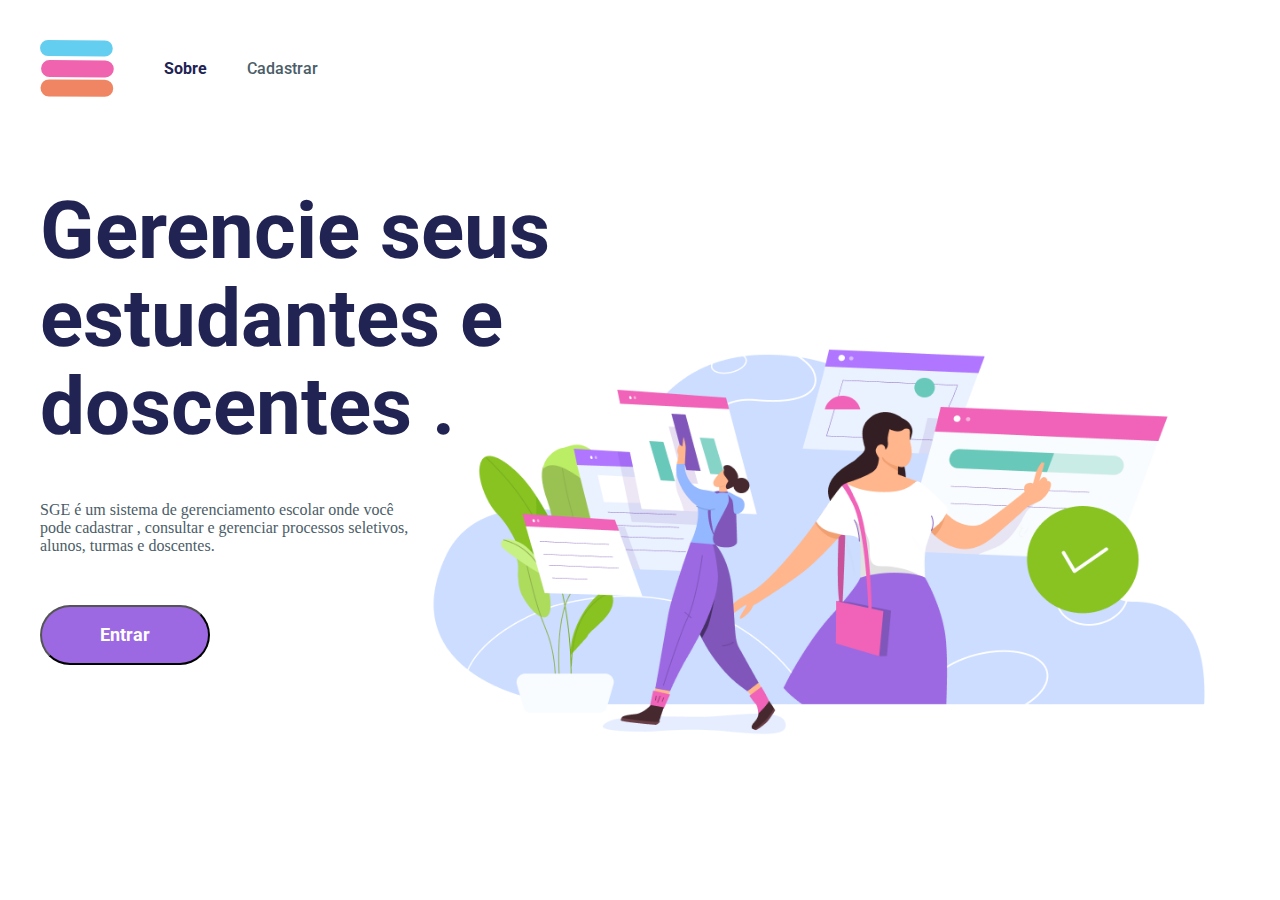
<file: index.html>
<!DOCTYPE html>
<html lang="en">
<head>
    <meta charset="UTF-8">
    <meta name="viewport" content="width=device-width, initial-scale=1.0">
    <link rel="preconnect" href="https://fonts.gstatic.com">
    <link rel="preconnect" href="https://fonts.gstatic.com">
    <link href="https://fonts.googleapis.com/css2?family=Roboto:wght@500;700&display=swap" rel="stylesheet">   
     <link rel="stylesheet" href="./styles/home.css">
    <title>Sistema Gestão Escolar </title>
</head>
<body>
    <nav>
        <img src="./assets/Logo.svg"  alt="">
        <ul>
            <li><a href="#">Sobre</a></li>
            <li><a href="#" id="cadastrar">Cadastrar</a></li>
            
        </ul>
    </nav>
    <main>
        
            <div class="container">
                <h1>Gerencie seus estudantes e doscentes . </h1>
                <p> SGE é um sistema de gerenciamento escolar onde você pode cadastrar , consultar e gerenciar 
                     processos seletivos, alunos, turmas e doscentes.   </p>
                <button><a href="">Entrar</a> </button>
            </div>
            <img src="./assets/image.png" alt="" class="img">
     </main>
     <script src="./scripts/signIn.js"></script>
</body>
</html>
</file>
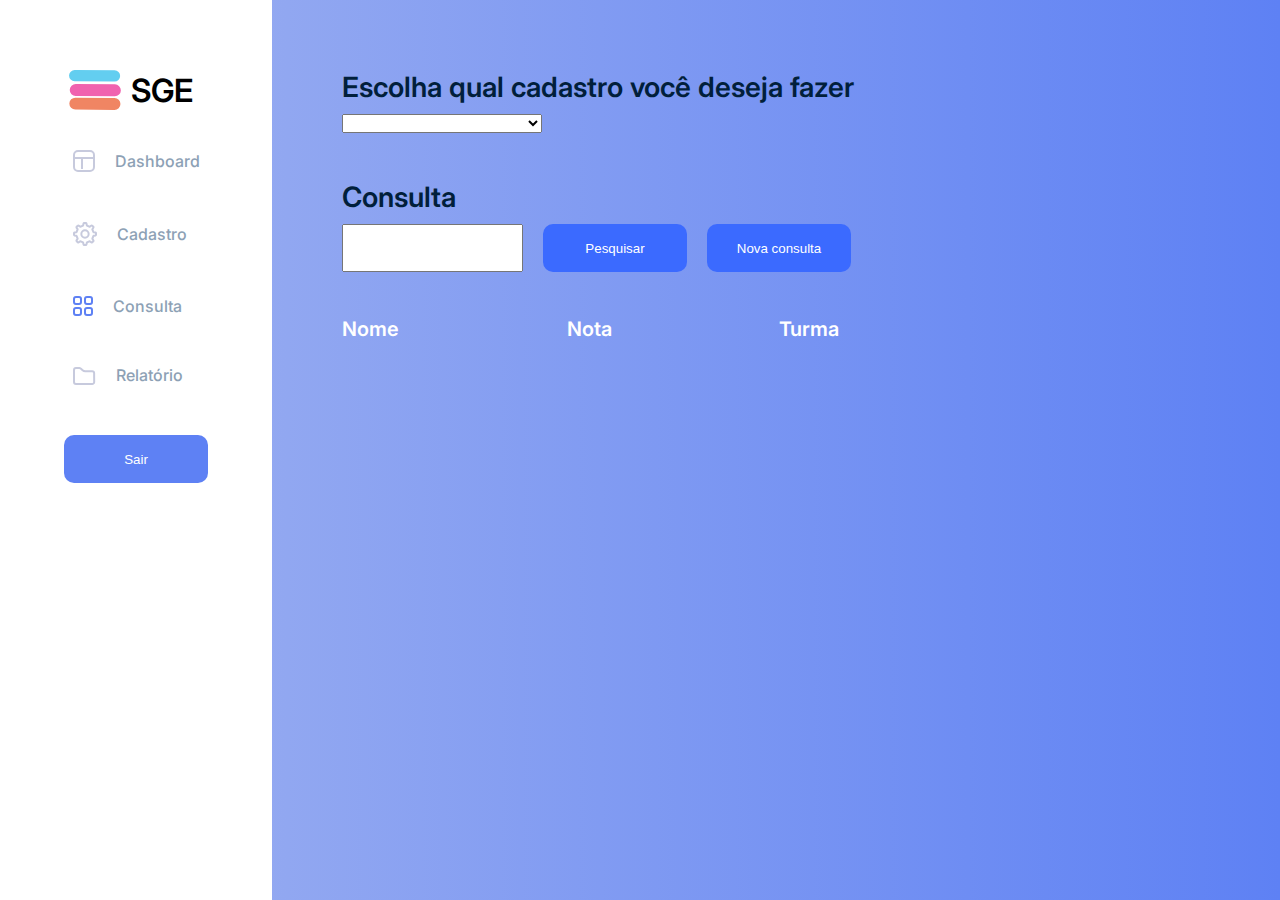
<file: pages/consult/consult.html>
<!DOCTYPE html>
<html lang="en">
<head>
    <meta charset="UTF-8">
    <meta name="viewport" content="width=device-width, initial-scale=1.0">
    
    <link rel="preconnect" href="https://fonts.gstatic.com">
<link href="https://fonts.googleapis.com/css2?family=Inter:wght@500;600&display=swap" rel="stylesheet"> 
    <link rel="stylesheet" href="../../styles/consult.css">
    <title>SGE | Consulta</title>
</head>
<body>
    <header>
        <div class="logo">
            <img src="../../assets/Logo.svg" alt="">
            <h1>SGE</h1>
        </div>
        <nav>
            <ul>
                <li>
                    <a href="../dashboard/dashboard.html">  
                         <img src="../../assets/dashboard.svg" alt="">
                         Dashboard
                     </a>
                </li>
                <li>
                    <a href="../register/register.html">  
                         <img src="../../assets/settings.svg" alt="">
                         Cadastro
                     </a>
                </li>
                <li>
                    <a href="../consult/consult.html"> 
                        <img src="../../assets/consult.svg" alt="">
                        Consulta
                    </a>
                </li>
                <li>
                    <a href="../print/print.html"> 
                        <img src="../../assets/report.svg" alt="">
                        Relatório
                    </a>
                </li>
            </ul>
        </nav>
        <button><a href="../../index.html">Sair</a></button>
    </header>
    <main>
        <div class="option">
            <label for="options">Escolha qual cadastro você deseja fazer</label>
            <select onclick="setLabelText() "name="cadastro" id="choose">
                <option value="Empity"> </option>
                <option value="Consultar por aluno">Consultar por aluno</option>
                <option value="Consultar por turma">Consultar por turma</option>
                <option value="Consultar por docentes">Consultar por docentes</option>
              
    
            </select>
        </div>
       
           <div class="form">
                <label for="find" id="findLabel"> Consulta </label>
                <div class="find">
                    <input id="find" type="text">
                    <button onclick="searchFunction()">Pesquisar</button>
                    <button onclick="location.reload()">Nova consulta</button>
                </div>
           </div>
            
       
         <div class="list">
                <ul  >
                    <li>Nome</li>
                    <li id="nota">Nota</li>
                    <li id="turma">Turma</li>
                </ul> 
        </div>
           

     
    </main>
    <script src="../../scripts/search.js"></script>
</body>
</html>
</file>
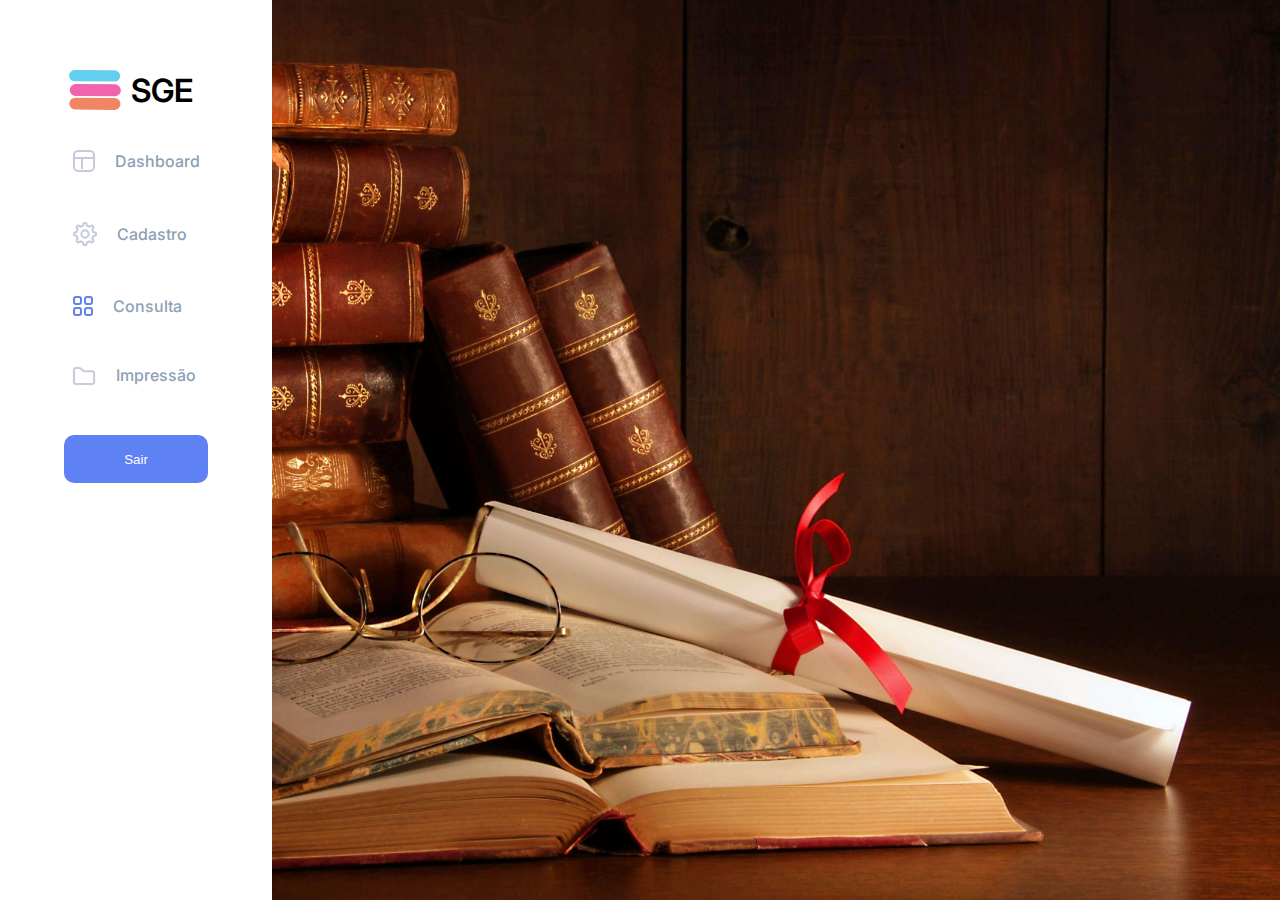
<file: pages/dashboard/dashboard.html>
<!DOCTYPE html>
<html lang="en">
<head>
    <meta charset="UTF-8">
    <meta name="viewport" content="width=device-width, initial-scale=1.0">
    <link rel="preconnect" href="https://fonts.gstatic.com">
<link href="https://fonts.googleapis.com/css2?family=Inter:wght@500;600&display=swap" rel="stylesheet"> 
    <link rel="stylesheet" href="../../styles/dashboard.css">
    <title>SGE | Dashboard</title>
</head>
<body>
    <header>
        <div class="logo">
            <img src="../../assets/Logo.svg" alt="">
            <h1>SGE</h1>
        </div>
       
        <nav>
            <ul>
                <li>
                    <a href="../dashboard/dashboard.html">  
                         <img src="../../assets/dashboard.svg" alt="">
                         Dashboard
                     </a>
                </li>
                <li>
                    <a href="../register/register.html">  
                         <img src="../../assets/settings.svg" alt="">
                         Cadastro
                     </a>
                </li>
                <li>
                    <a href="../consult/consult.html"> 
                        <img src="../../assets/consult.svg" alt="">
                        Consulta
                    </a>
                </li>
                <li>
                    <a href=""> 
                        <img src="../../assets/report.svg" alt="">
                        Impressão
                    </a>
                </li>
            </ul>
        </nav>
        <button><a href="../../index.html">Sair</a></button>
    </header>
    <main>
       
    </main>
   
</body>
</html>
</file>
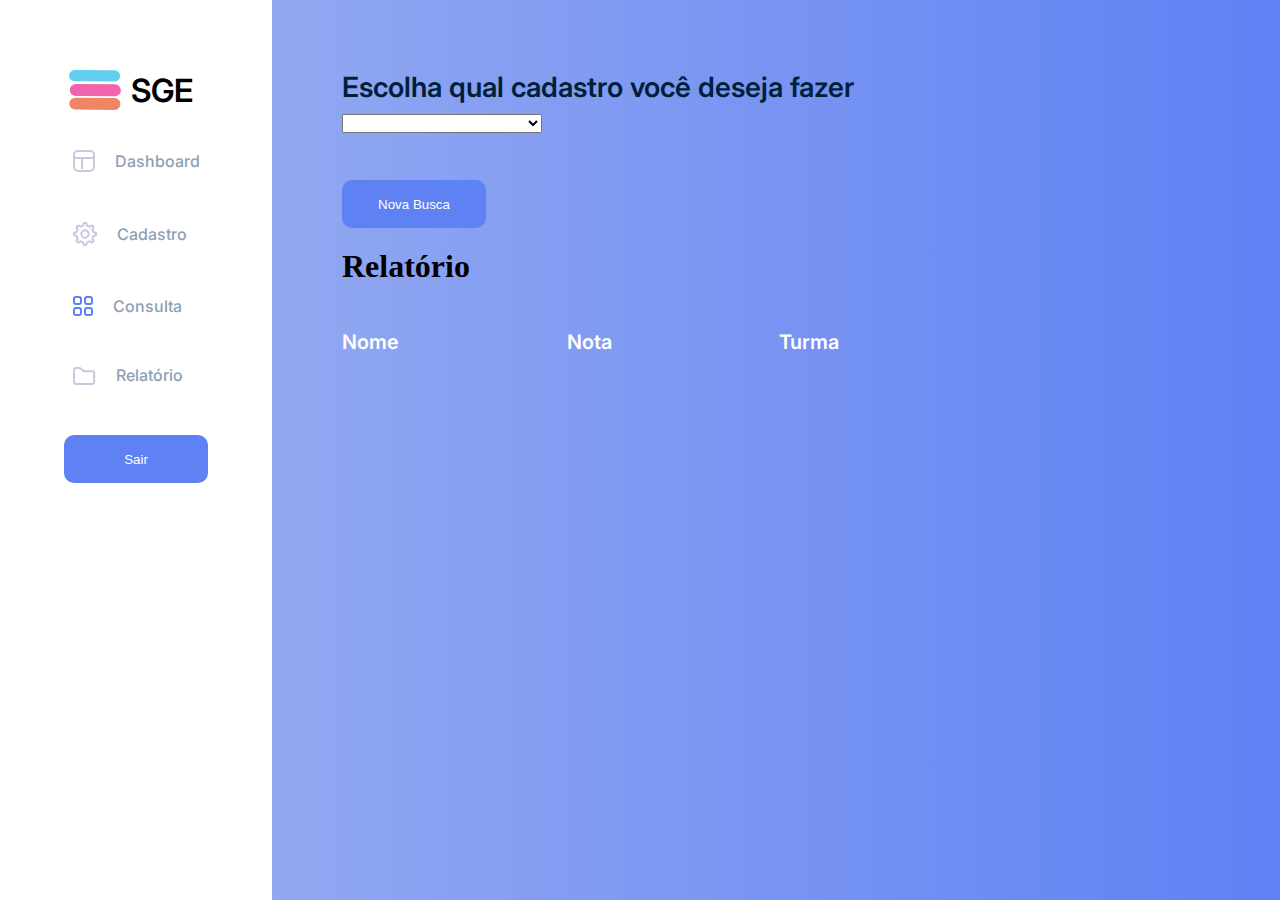
<file: pages/print/print.html>
<!DOCTYPE html>
<html lang="en">
<head>
    <meta charset="UTF-8">
    <meta name="viewport" content="width=device-width, initial-scale=1.0">
    
    <link rel="preconnect" href="https://fonts.gstatic.com">
<link href="https://fonts.googleapis.com/css2?family=Inter:wght@500;600&display=swap" rel="stylesheet"> 
    <link rel="stylesheet" href="../../styles/consult.css">
    <title>SGE | Relatório</title>
</head>
<body>
    <header>
        <div class="logo">
            <img src="../../assets/Logo.svg" alt="">
            <h1>SGE</h1>
        </div>
        <nav>
            <ul>
                <li>
                    <a href="../dashboard/dashboard.html">  
                         <img src="../../assets/dashboard.svg" alt="">
                         Dashboard
                     </a>
                </li>
                <li>
                    <a href="../register/register.html">  
                         <img src="../../assets/settings.svg" alt="">
                         Cadastro
                     </a>
                </li>
                <li>
                    <a href="../consult/consult.html"> 
                        <img src="../../assets/consult.svg" alt="">
                        Consulta
                    </a>
                </li>
                <li>
                    <a href="../print/print.html"> 
                        <img src="../../assets/report.svg" alt="">
                        Relatório
                    </a>
                </li>
            </ul>
        </nav>
        <button><a href="../../index.html">Sair</a></button>
    </header>
    <main>
        
        <div class="option">
            <label for="options">Escolha qual cadastro você deseja fazer</label>
            <select onclick="setLabelText() "name="cadastro" id="choose">
                <option value="Empity"> </option>
                <option value="Consultar por aluno">Consultar por aluno</option>
                <option value="Consultar por turma">Consultar por turma</option>
                <option value="Consultar por docentes">Consultar por docentes</option>
            
    
            </select>
                
        </div>  
        <button id="newSearch" onclick="location.reload()">Nova Busca</button>
            
        <h1 id="findH1"> Relatório</h1>
         <div class="list">
                <ul  >
                    <li>Nome</li>
                    <li id="nota">Nota</li>
                    <li id="turma">Turma</li>
                </ul> 
                <div class="wrap">
                    <div class="nomeContainer">

                    </div>
                    <div class="notaContainer">
    
                    </div>
                    <div class="turmaContainer">
    
                    </div>
                </div>
              
        </div>
           

     
    </main>
    <script src="../../scripts/print.js"></script>
</body>
</html>
</file>
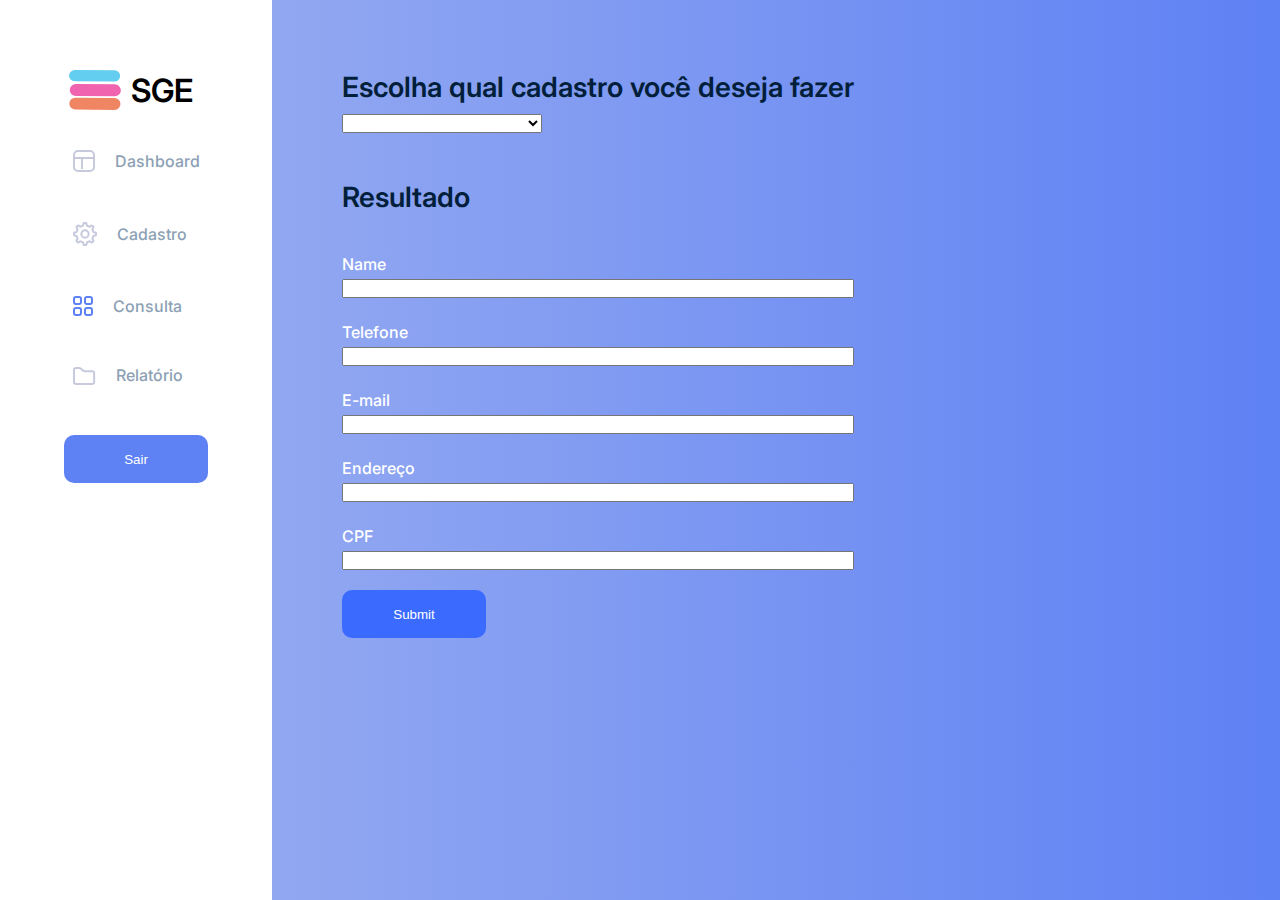
<file: pages/register/register.html>
<!DOCTYPE html>
<html lang="en">
<head>
    <meta charset="UTF-8">
    <meta name="viewport" content="width=device-width, initial-scale=1.0">
    <link rel="preconnect" href="https://fonts.gstatic.com">
<link href="https://fonts.googleapis.com/css2?family=Inter:wght@500;600&display=swap" rel="stylesheet"> 
    <link rel="stylesheet" href="../../styles/register.css">
    <title>SGE | Cadastro</title>
</head>
<body>
    <header>
        <div class="logo">
            <img src="../../assets/Logo.svg" alt="">
            <h1>SGE</h1>
        </div>
       
        <nav>
            <ul>
                <li>
                    <a href="../dashboard/dashboard.html">  
                         <img src="../../assets/dashboard.svg" alt="">
                         Dashboard
                     </a>
                </li>
                <li>
                    <a href="../register/register.html">  
                         <img src="../../assets/settings.svg" alt="">
                         Cadastro
                     </a>
                </li>
                <li>
                    <a href="../consult/consult.html"> 
                        <img src="../../assets/consult.svg" alt="">
                        Consulta
                    </a>
                </li>
                <li>
                    <a href="../print/print.html"> 
                        <img src="../../assets/report.svg" alt="">
                        Relatório
                    </a>
                </li>
            </ul>
        </nav>
        <button><a href="../../index.html">Sair</a></button>
    </header>
    <main>
        <div class="option">
            <label for="options">Escolha qual cadastro você deseja fazer</label>
            <select name="cadastro" id="choose">
                <option value="Empity"> </option>
                <option value="Processo eletivo">Processo seletivo</option>
                <option value="Matricula alunos">Matricula alunos</option>
                <option value="Cadastro de turmas">Cadastro de turmas</option>
                <option value="Matricula de docentes">Matricula de docentes</option>
    
            </select>
        </div>
       
        <h3>Resultado</h3>
        <form >
           
            <label for="name">Name</label> 
            <input id="name" type="text" required>
    
            <label for="telefone">Telefone</label> 
            <input id="telefone" type="text" required >
    
            <label for="e-mail">E-mail</label> 
            <input id="e-mail" type="email" required >
    
            <label for="address">Endereço</label> 
            <input id="address" type="text" required >
    
    
            <label for="CPF">CPF</label> 
            <input id="CPF" type="text" required minlength="15" >
    
            <button id="button" type="submit"> Submit</button>
        </form>
    </main>
    <script src="../../scripts/register.js"></script>
</body>
</html>
</file>
<file: styles/home.css>
* {
    margin:0;
    padding:0;
    box-sizing: border-box;
}

 body{ 
    background: #FFFFFF 
 }
ul,a{
    text-decoration: none;
    list-style: none;
}

/*Header*/
nav{
    display: flex;
    margin: 40px;
    align-items: center;
}

img {
    margin-right: 10px;
}
ul {
    display:flex;
   
}

li{
    margin-left:40px;
}
a{
    color: #4B5D68;
    font-family: 'Roboto', sans-serif;
    font-style: normal;
    font-weight: 500;
    font-size: 16px;
    line-height: 160%;
}

li:first-child  a{

 
    color: #212353;
    font-family: 'Roboto', sans-serif;
font-style: normal;
font-weight: 700;
font-size: 16px;
line-height: 160%;
 
}

/*Main content*/

main{
    display: flex;
    margin: 80px 40px 0 40px;
   
    align-items: center;
    position:relative;

}

h1,p{
    margin-bottom: 50px;
}


h1{
    font-size: 4rem;
    width: 645px;
    color: #212353;
    font-family: 'Roboto', sans-serif;
    font-style: normal;
    font-weight: 700;
    font-size: 80px;
    line-height: 110%;
}
p{
    font-size: 1rem;
    width: 380px;
    color: #4B5D68;
}

button {
    width: 170px;
    height: 60px;
    background: #9C69E2;
     border-radius: 50px;
    
}
button a { 
    color: #FFFFFF;
    font-family: 'Roboto', sans-serif;
    font-style: normal;
    font-weight: 700;
    font-size: 18px;
    line-height: 160%;
}

/*Change position*/
.container{
    position: absolute;
    z-index:9;
  
    top: 10px;


}

.img {
width: 785px;
height: 400px;
 
position: absolute;
left: 380px;
 
top: 170px;

}
</file>
<file: styles/consult.css>
* {
    margin:0;
    padding:0;
    box-sizing: border-box;
}

 body{ 
    display: flex;
    background: rgb(146,167,238);
    background: linear-gradient(90deg, rgba(146,167,238,0.8729691705783876) 0%, rgba(94,129,244,1) 100%); 
    }

    ul,a{
    text-decoration: none;
    list-style: none;
}

header{
    display: flex;
    flex-direction: column;
    width: 272px;
    height:  100vh;
    background: #FFFFFF;
    padding: 70px;
    align-items: center;
}


/*Header*/
header li  a {
    margin:50px;
 
    display: flex;
    align-items: center; 
    font-family: 'Inter', sans-serif;
    font-style: normal;
    font-weight: 500;
    font-size: 16px;
    line-height: 19px;
    color: #8DA1B5;
}

header li a:first-child {
    margin-top:0;
}

header li  a img { 
    margin-right: 20px;
}
header li a:hover {
   cursor: pointer;
}

 button { 
    cursor: pointer;
    background: #5E81F4;
    border-radius: 10px;
    width: 144px;
    height: 48px;
    border:none;
}

#newSearch { 
    margin-bottom: 20px;
    color: white;
}
 
header button  a { 
    color: white;
}


/* alterar logo*/
.logo {
    display: flex;
    margin-right:10px;
    margin-bottom: 40px;
    align-items: center;
    
}
.logo h1{
    margin-left: 10px;
    font-family: 'Inter', sans-serif;
    font-style: normal;
    font-weight: 600;
    line-height: 27px;
}
.logo img{
    
    height: 40px;
}
 
/*Main */
main {
    padding-left:40px;
    height: 100vh;
}

main {
    padding: 70px;
}

.option { 
    margin-bottom:47px;
    display: flex;
    flex-direction: column;
}

.option label { 

    font-family: 'Inter', sans-serif;
    font-style: normal;
    font-weight: 600;
    font-size: 28px;
    line-height: 34px;

    color: #011F3B;
}
.option select {
    margin-top:10px;
    width: 200px;
}

 .form label { 
    margin-bottom: 10px;
    font-family: 'Inter', sans-serif;
    font-style: normal;
    font-weight: 600;
    font-size: 28px;
    line-height: 34px;

    color: #011F3B;
} 

.find { 
    display: flex;
}

main .find  button { 
    cursor: pointer;
    background: #3b6aff;
    border-radius: 10px;
    width: 144px;
    height: 48px;
    color: white;
    border:none;
    margin-left: 20px;
}
 
main .form { 
    display: flex;
    flex-direction: column;
    
}

 

main .list ul {
    margin-top: 40px;
    display: flex;    
    justify-content: space-between;
}

main .list ul li {
    margin-left: 0;
    margin-right: 15px;
   
    font-family: 'Inter', sans-serif;
    font-style: normal;
    font-weight: 600;
    font-size: 20px;
    line-height: 34px;
    color: white;
}
 

main .wrap { 
    display:flex;
    justify-content: space-between;
}
</file>
<file: styles/dashboard.css>
* {
    margin:0;
    padding:0;
    box-sizing: border-box;
}

 body{ 
    display: flex;
    background: rgb(146,167,238);
    background: linear-gradient(90deg, rgba(146,167,238,0.8729691705783876) 0%, rgba(94,129,244,1) 100%); 
    }

    ul,a{
    text-decoration: none;
    list-style: none;
}

header{
    display: flex;
    flex-direction: column;
    width: 272px;
    height:  100vh;
    background: #FFFFFF;
    padding: 70px;
    align-items: center;
}


/* alterar logo*/
.logo {
    display: flex;
    margin-right:10px;
    margin-bottom: 40px;
    align-items: center;
    
}
.logo h1{
    margin-left: 10px;
    font-family: 'Inter', sans-serif;
    font-style: normal;
    font-weight: 600;
    line-height: 27px;
}
.logo img{
    
    height: 40px;
}
 
/*Header*/
header li  a {
    margin:50px;
 
    display: flex;
    align-items: center; 
    font-family: 'Inter', sans-serif;
    font-style: normal;
    font-weight: 500;
    font-size: 16px;
    line-height: 19px;
    color: #8DA1B5;
}

header li a:first-child {
    margin-top:0;
}

header li  a img { 
    margin-right: 20px;
}
header li a:hover {
   cursor: pointer;
}

header button { 
    cursor: pointer;
    background: #5E81F4;
    border-radius: 10px;
    width: 144px;
    height: 48px;
    border:none;
}

header button  a { 
    color: white;
}

main {
    background: url(../assets/school.jpg) no-repeat right center   ; 
    -webkit-background-size: cover;
    -moz-background-size: cover;
    -o-background-size: cover;
    background-size: cover;
 
    width: 100vw;
    height: 100vh;
}
</file>
<file: styles/register.css>
* {
    margin:0;
    padding:0;
    box-sizing: border-box;
}

 body{ 
    display: flex;
    background: rgb(146,167,238);
    background: linear-gradient(90deg, rgba(146,167,238,0.8729691705783876) 0%, rgba(94,129,244,1) 100%); 
    }

    ul,a{
    text-decoration: none;
    list-style: none;
}

header{
    display: flex;
    flex-direction: column;
    width: 272px;
    height:  100vh;
    background: #FFFFFF;
    padding: 70px;
    align-items: center;
}


/* alterar logo*/
.logo {
    display: flex;
    margin-right:10px;
    margin-bottom: 40px;
    align-items: center;
    
}
.logo h1{
    margin-left: 10px;
    font-family: 'Inter', sans-serif;
    font-style: normal;
    font-weight: 600;
    line-height: 27px;
}
.logo img{
    
    height: 40px;
}
 
/*Header*/
header li  a {
    margin:50px;
 
    display: flex;
    align-items: center; 
    font-family: 'Inter', sans-serif;
    font-style: normal;
    font-weight: 500;
    font-size: 16px;
    line-height: 19px;
    color: #8DA1B5;
}

header li a:first-child {
    margin-top:0;
}

header li  a img { 
    margin-right: 20px;
}
header li a:hover {
   cursor: pointer;
}

header button { 
    cursor: pointer;
    background: #5E81F4;
    border-radius: 10px;
    width: 144px;
    height: 48px;
    border:none;
}

header button  a { 
    color: white;
}

main {
    padding-left:40px;
    height: 100vh;
    
}

main {
    padding: 70px;
}

.option { 
    margin-bottom:47px;
    display: flex;
    flex-direction: column;
}

.option label { 

    font-family: 'Inter', sans-serif;
    font-style: normal;
    font-weight: 600;
    font-size: 28px;
    line-height: 34px;

    color: #011F3B;
}
.option select {
    margin-top:10px;
    width: 200px;
}

main h3 {
    margin-bottom: 36px;

    font-family: 'Inter', sans-serif;
    font-style: normal;
    font-weight: 600;
    font-size: 28px;
    line-height: 34px;

    color: #011F3B;
}
main form { 
    display: flex;
    flex-direction: column;
}

main form label { 
    
    font-family: 'Inter', sans-serif;
    font-style: normal;
    font-weight: 500;
    font-size: 16px;
    line-height: 29px;

    color: #FFFFFF;
    margin-bottom: 0;
}
main form input { 
    margin-bottom: 20px;
}


main form button { 
    cursor: pointer;
    background: #3b6aff;
    border-radius: 10px;
    width: 144px;
    height: 48px;
    color: white;
    border:none;
}
</file>
